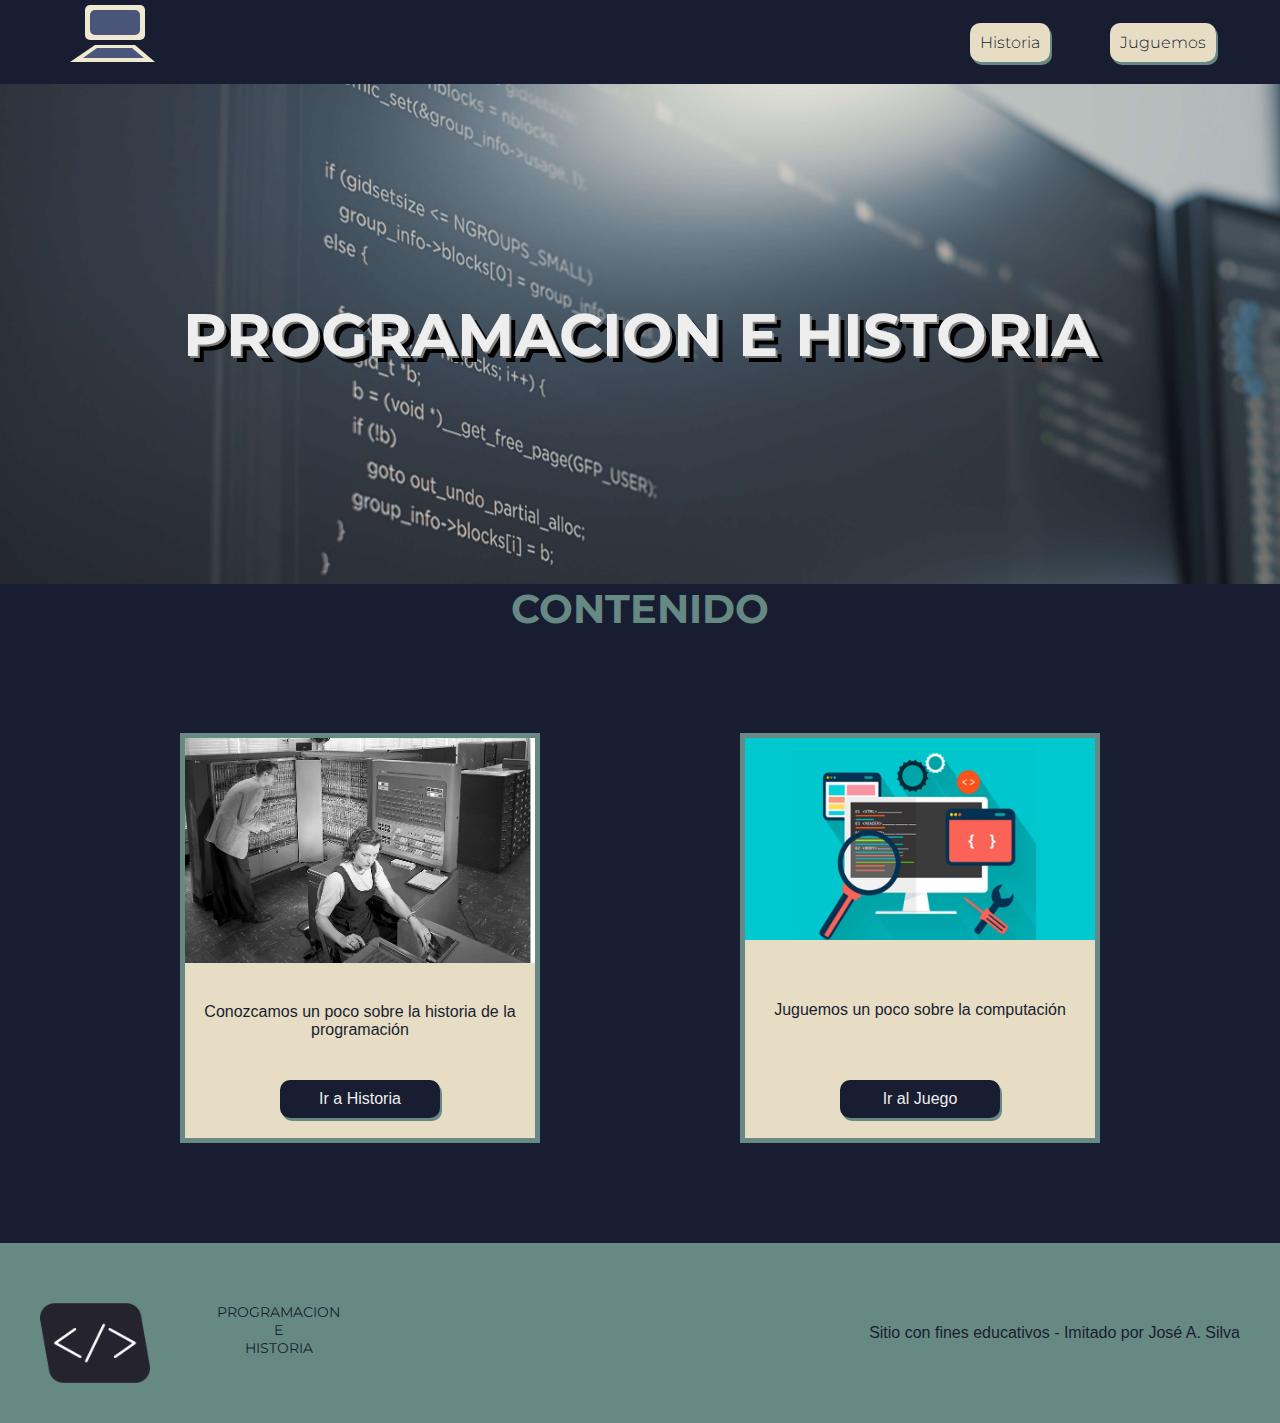
<file: index.html>
<!DOCTYPE html>
<html lang="en">
<head>
    <meta charset="UTF-8">
    <meta name="viewport" content="width=device-width, initial-scale=1.0">
    <link rel="icon" href="./imagenes/logo.png">
    <link rel="stylesheet" href="./style.css">
    <title>Proyecto_Final</title>
</head>
<body>
    <noscript>
        <p>La página que estás viendo requiere para su funcionamiento el uso de JavaScript.
            Su navegador no soporta JavaScript o lo ha deshabilitado. Para ver el contenido de esta página, por favor habilite JavaScript en su navegador</p>
    </noscript>
    <nav>
<!--        <a href="./index.html" class="itemnav">
            Home
        </a>
-->        
        <a href="./index.html">
            <svg>
                <rect x="45" y="5" rx="5" id="mon1"></rect>
                <rect x="50" y="10"  rx="5" id="mon2"></rect>
                <polygon points="55 45 ,95 45,115 62,30 62" id="tec1"></polygon>
                <polygon points="57 48 ,92 48,104 58,43 58" id="tec2"></polygon>
            </svg>
        </a>
        <ul>
            <li>
                <a href="./historia.html" class="itemnav">Historia</a>
            </li>
            <li>
                <a href="./juego.html" class="itemnav">Juguemos</a>
            </li>
        </ul>
    </nav>
    <header>
        <H1>PROGRAMACION E HISTORIA</H1>
    </header>
    <h2>CONTENIDO</h2>
    <main>
        <section id="Papainicio">
            <div class="inicio">
                <img src="./imagenes/img1.jpg" alt="" class="imagentarjeta">
                <p class="PInicio">Conozcamos un poco sobre la historia de la programación</p>
                <a href="./historia.html" class="boton-mas">Ir a Historia</a>
            </div>
            <div class="inicio">
                <img src="./imagenes/img2.jpg" alt="" class="imagentarjeta">
                <p class="PInicio">Juguemos un poco sobre la computación</p>
                <a href="./juego.html" class="boton-mas">Ir al Juego</a>
            </div>
        </section>
    </main>
    <footer>
        <div id="pie">
            <img src="./imagenes/logo.png" alt="" class="logo">
            <p id="h3">PROGRAMACION
                <br>
                 E 
                <br>
                 HISTORIA</p>
        </div>
        <div>
            <p id="h4">Sitio con fines educativos - Imitado por José A. Silva</p>
        </div>
    </footer>
    <script src="./script.js"></script>
</body>
</html>
</file>
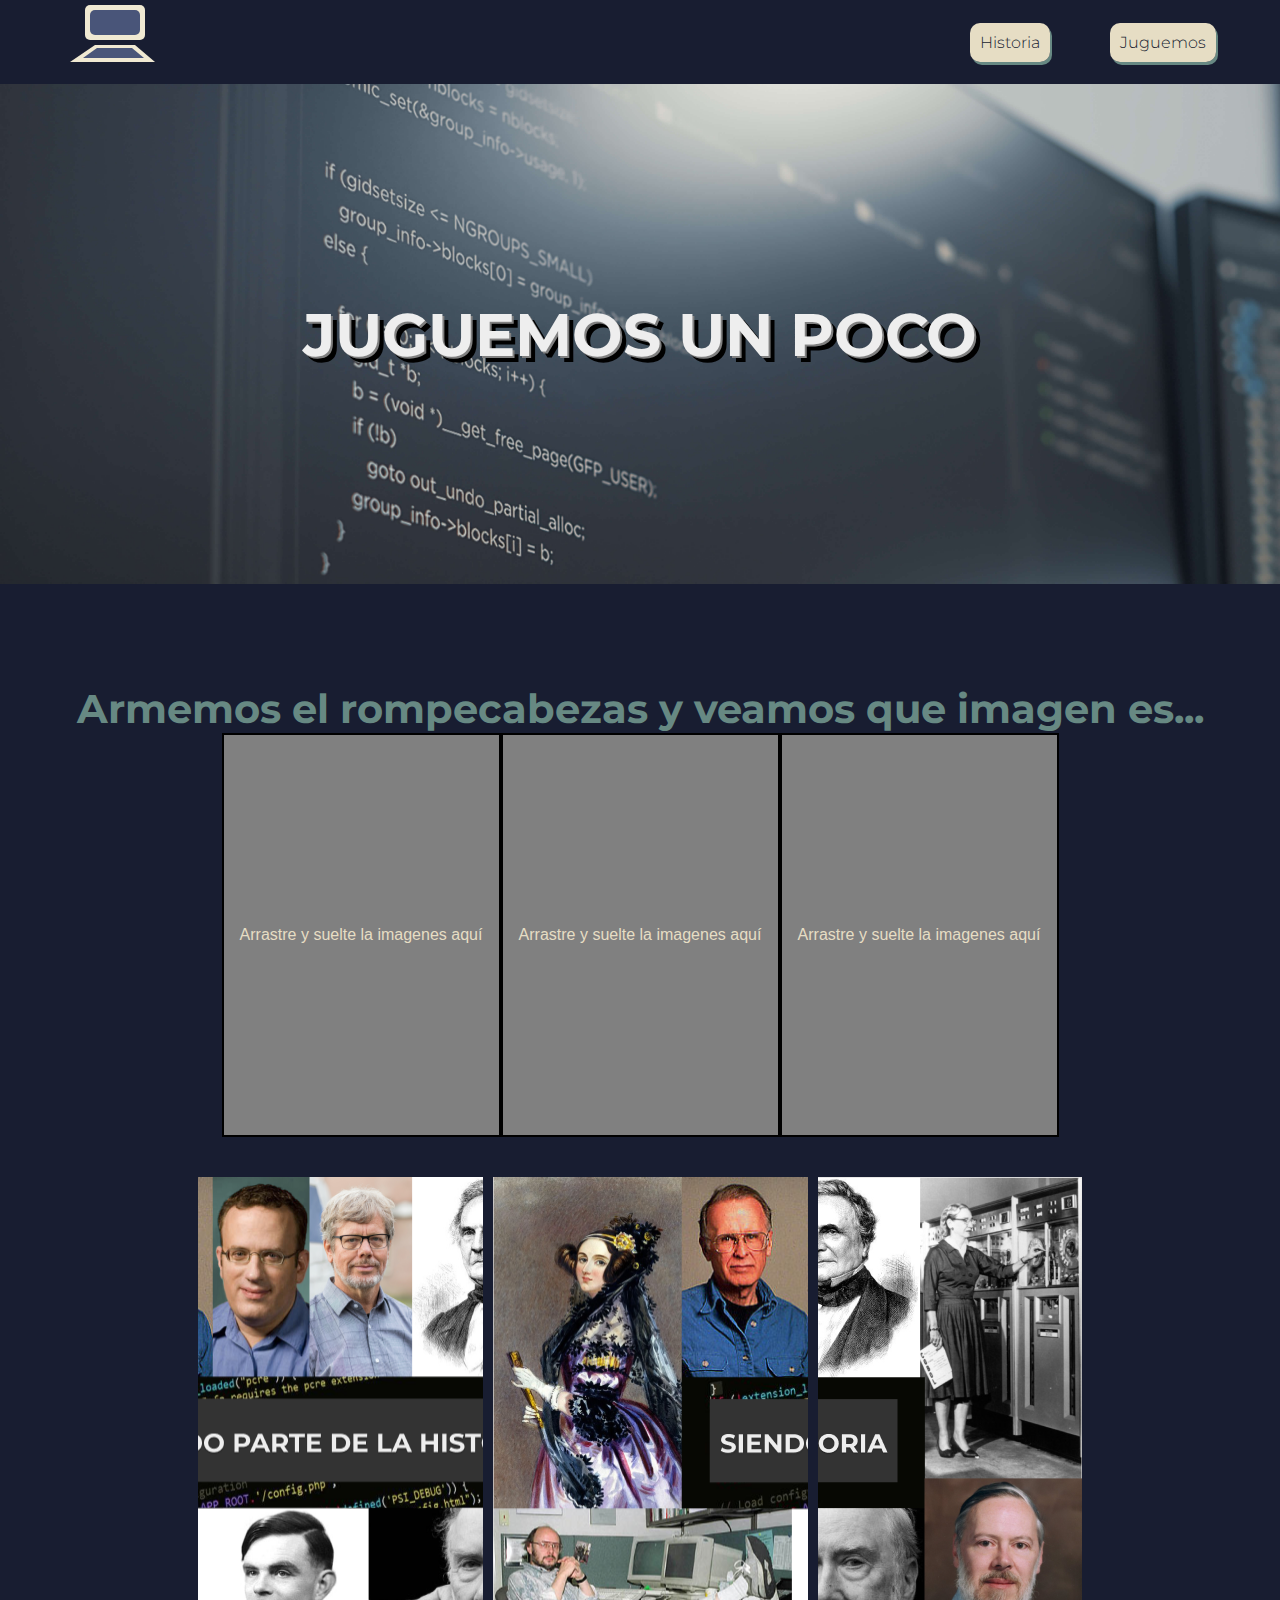
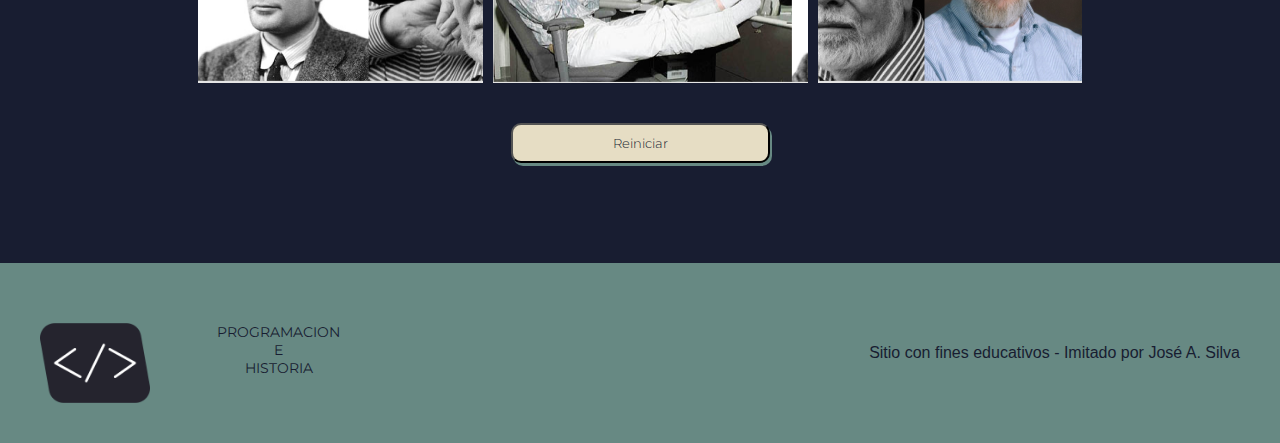
<file: juego.html>
<!DOCTYPE html>
<html lang="en">
<head>
    <meta charset="UTF-8">
    <meta name="viewport" content="width=device-width, initial-scale=1.0">
    <link rel="stylesheet" href="./style.css">
    <link rel="icon" href="./imagenes/logo.png">
    <title>Juguemos</title>
</head>
<body>
    <noscript>
        <p>La página que estás viendo requiere para su funcionamiento el uso de JavaScript.
            Su navegador no soporta JavaScript o lo ha deshabilitado. Para ver el contenido de esta página, por favor habilite JavaScript en su navegador</p>
    </noscript>
    <nav>
        <a href="./index.html">
            <svg>
                <rect x="45" y="5" rx="5" id="mon1"></rect>
                <rect x="50" y="10"  rx="5" id="mon2"></rect>
                <polygon points="55 45 ,95 45,115 62,30 62" id="tec1"></polygon>
                <polygon points="57 48 ,92 48,104 58,43 58" id="tec2"></polygon>
            </svg>
        </a>
        <ul>
            <li>
                <a href="./historia.html" class="itemnav">Historia</a>
            </li>
            <li>
                <a href="./juego.html" class="itemnav">Juguemos</a>
            </li>
        </ul>
    </nav>
    <header>
        <h1>JUGUEMOS UN POCO</h1>
    </header>
    <main>
        <h2>Armemos el rompecabezas y veamos que imagen es...</h2>
        <section class="juego">
            <div class="cajas">
                <div id="cajasoltar" class="caja" ondrop="arrojar(event)" ondragover="permitido(event)">
                    <p class="pjuego">Arrastre y suelte la imagenes aquí</p>
                </div>

                <div id="cajasoltar2" class="caja" ondrop="arrojar(event)" ondragover="permitido(event)">
                    <p class="pjuego">Arrastre y suelte la imagenes aquí</p>
                </div>

                <div id="cajasoltar3" class="caja" ondrop="arrojar(event)" ondragover="permitido(event)">
                    <p class="pjuego">Arrastre y suelte la imagenes aquí</p>
                </div>
            </div>
            <div id="cajaimagenes">
                <img ondragstart="arrastre(event)" ondragend="soltado(event)" ondrag="llevando(event)" id="imagen1" src="./imagenes/rompe2.png" alt="imagen-rompecavezas">
                <img ondragstart="arrastre(event)" ondragend="soltado(event)" ondrag="llevando(event)" id="imagen2" src="./imagenes/Rompe1.png" alt="imagen-rompecavezas">
                <img ondragstart="arrastre(event)" ondragend="soltado(event)" ondrag="llevando(event)" id="imagen3" src="./imagenes/Rompe3.png" alt="imagen-rompecavezas">
            </div>
        </section>
        <button class="botonesVideo reinicio" onclick="reinicio(event)">Reiniciar</button>
    </main>
    <footer>
        <div id="pie">
            <img src="./imagenes/logo.png" alt="" class="logo">
            <p id="h3">PROGRAMACION
                <br>
                 E 
                <br>
                 HISTORIA</p>
        </div>
        <div>
            <p id="h4">Sitio con fines educativos - Imitado por José A. Silva</p>
        </div>
    </footer>
    <script src="./script.js"></script>
</body>
</html>
</file>
<file: style.css>
@import url('https://fonts.googleapis.com/css2?family=Montserrat:wght@700;800&display=swap');

*{
    font-family: 'Montserrat';
    margin: 0%;
}

body{
    background-color: #181D31;
}

nav{
    display: flex;
    justify-content: space-between;
    align-items: center;
    margin: 0px 40px;
}

/*----------------------------------------------*/

svg{
    width: 200px;
    height: 80px;
}

#mon1{
    width: 60px;
    height: 35px;
    fill: #F0E9D2;
    animation: part1 ease-in 2s;
    animation-iteration-count: 1;
}

#mon2{
    width: 50px;
    height: 25px;
    fill: #495579;
    animation: part2 ease-in 3s;
    animation-iteration-count: 1;
}

#tec1{
    fill: #F0E9D2;
    animation: part1 ease-in 2s;
    animation-iteration-count: 1;
}

#tec2{
    fill: #495579;
    animation: part2 ease-in 3s;
    animation-iteration-count: 1;
}

/*-----------------------------------------------*/
ul{
    display: flex;
    width: 300px;
    justify-content: space-around;

}

li{
    list-style-type: none;
    margin: 30px;
}

header{
    background: url(./imagenes/codigo.jpg);
    background-color: black;
    background-image: url(./imagenes/codigo.jpg);
    background-size: cover;
    min-height: 500px;
    display: flex;
    justify-content: space-around;
    align-items: center;
    padding: 0px 100px;
}

main{
    margin: 100px 0px;
    width: 100%;
}

footer{
    background-color: #678983;
    height: 100px;
    display: flex;
    justify-content: space-between;
    align-items: center;
    padding: 40px;
}

h1{
    color: #EEEEEE;
    text-align: center;
    font-size: 60px;
    text-shadow: 2px 2px gray, 6px 6px black;

}

h2{
    color: #678983;
    font-size: 40px;
    text-align: center;

}

p{
    color: #E6DDC4;
}

video{
    width: 100%;
}

.boton-mas{
    padding: 10px;
    border-radius: 10px;
    background-color: #181D31;
    font-family: Arial, Helvetica, sans-serif;
    box-shadow: 2px 3px #678983;
    text-align: center;
    text-decoration: none;
    text-decoration-style: none;
    width: 40%;
    margin-bottom: 20px;
    color: #EEEEEE;
}

#Papainicio{
    margin: auto 0%;
    width: 100%;
    display: flex;
    justify-content: space-evenly;
    gap: 20px;
}

.mainHistoria{
    display: flex;
    flex-direction: column;
    justify-content: center;
    align-items: center;
    margin: auto 0px;
}



.tarjetahistoria{
    display: flex;
    justify-content: space-around;
    align-items: center;
    padding: 80px 50px;
    gap: 20px;
}

.parrafohistoria{
    width: 45%;
    font-family: Arial, Helvetica, sans-serif;
}

.parrafofinal{
    font-family: Arial, Helvetica, sans-serif;
}

.contenedorVideo{
    display: flex;
    flex-direction: column;
    justify-content: center;
    align-items: center;
    padding: 100px 0px;
}

.container{
    padding: 5px;
    background-color: black;
    width: 120%;
}

.barra{
    background-color: #1d1d1d;
    border-radius: 10px;
    padding: 20px 5px;
    display: flex;
    justify-content: space-between;
}

.botonera{
    display: flex;
    gap: 20px;
}

#play{
    width: 80px;
}

.botonesVideo{
    box-shadow: 2px 3px #678983;
    border-radius: 10px;
    padding: 10px;
    text-decoration: none;
    background-color: #E6DDC4;
    color: #181D31;
    font-weight: 300;
}

#showTime{
    padding-top: 10px;
    padding-right: 10px;
    font-family: Arial, Helvetica, sans-serif;
    color: white;

}

.juego{
    display: flex;
    flex-direction: column;
    align-items: center;
}

.cajas{
    display: flex;
    flex-direction: row;
}

.caja{
    width: 275px;
    height: 400px;
    display: flex;
    border: 2px solid black;
    background-color: grey;
    text-align: center;
    justify-content: center;
    align-items: center;
}

.caja:hover{
    background-color: #1d1d1d;
}

.pjuego{
    font-family: Arial, Helvetica, sans-serif;
}

#cajaimagenes{
    display: flex;
    flex-direction: row;
    gap: 10px;
    margin: 40px;
}

.reinicio{
    display: flex;
    margin: auto;
    padding: 10px 100px;
}

.inicio{
    background-color: #E6DDC4;
    border: 5px solid #678983;
    width: 350px;
    height: 400px;
    display: flex;
    flex-direction: column;
    justify-content: space-between;
    align-items: center;

}

.imagentarjeta{
    width: 100%;
}

.itemnav{
    box-shadow: 2px 3px #678983;
    border-radius: 10px;
    padding: 10px;
    text-decoration: none;
    background-color: #E6DDC4;
    color: #181D31;
    font-weight: 300;

}

.PInicio{
    color: #181D31;
    font-family: Arial, Helvetica, sans-serif;
    text-align: center;
    
}

#pie{
    display: flex;
    justify-content: space-between;
    width: 300px;
    height: 60px;
    margin: auto 0px;
}

.logo{
    height: 80px;
}

#h3{
    color: #181D31;
    font-size: 14px;
    text-align: center;
}

#h4{
    color: #181D31;
    font-family: Arial, Helvetica, sans-serif;
    font-weight: lighter;
    font-style: normal;
}


@keyframes part1{
    from{
        transform: translateY(-80px);
    }
    to{
        transform: translateY(0px);
    }

}

@keyframes part2{
    from{
        transform: translateY(-120px);
    }
    to{
        transform: translateY(0px);
    }
}
</file>
